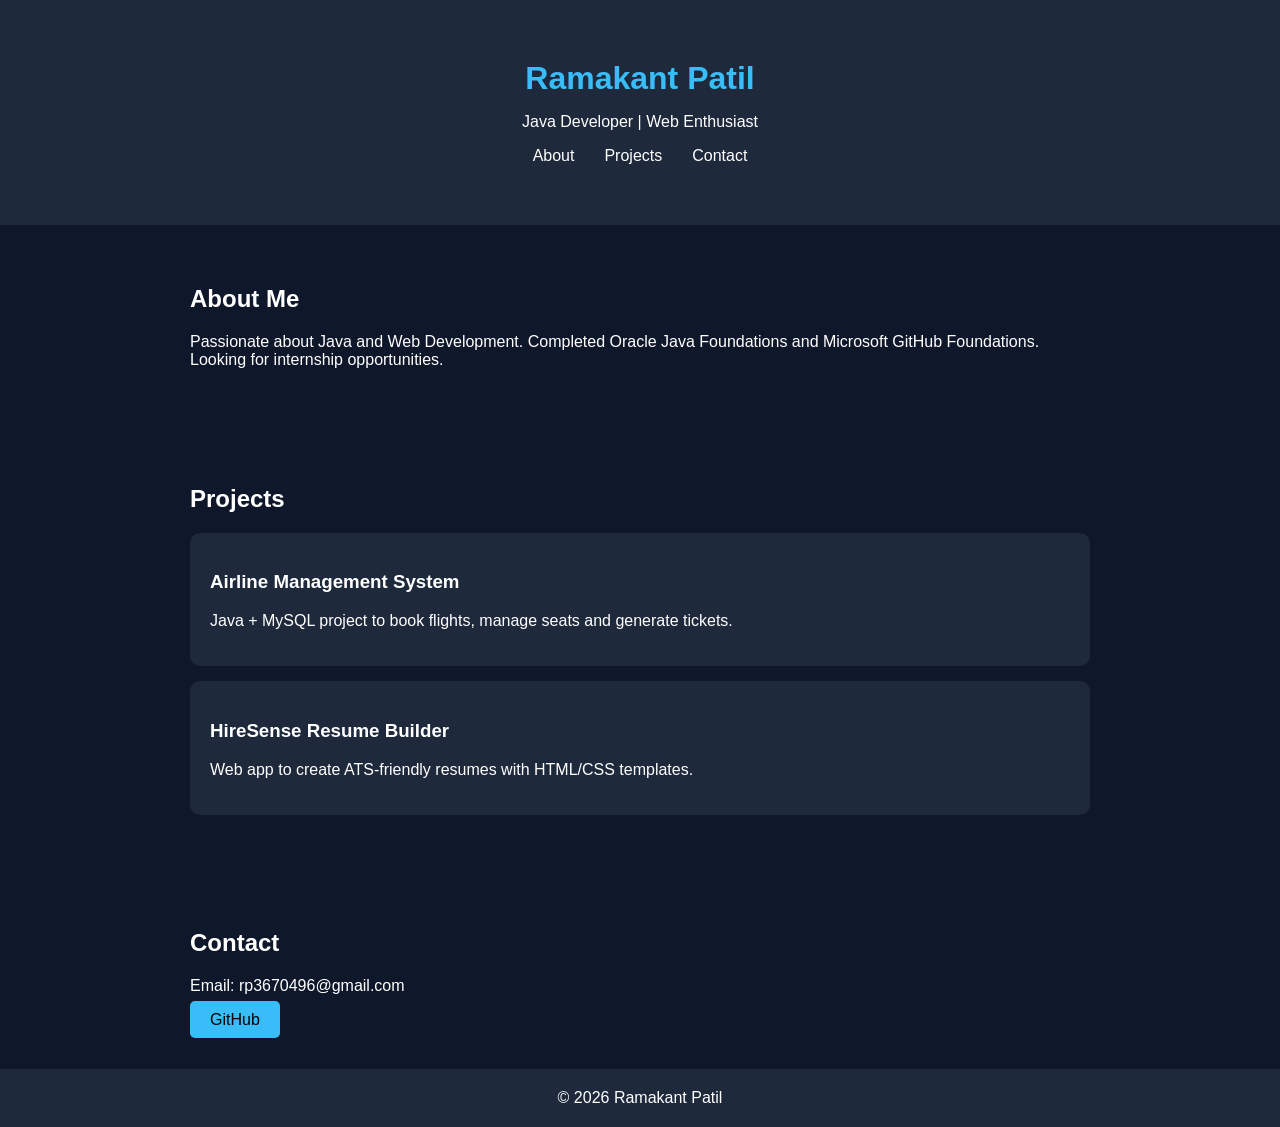
<file: projects.html>
<!DOCTYPE html>
<html lang="en">
<head>
<meta charset="UTF-8">
<meta name="viewport" content="width=device-width, initial-scale=1.0">
<title>Ramakant Patil | Portfolio</title>
<style>
  body{font-family:Arial,sans-serif;margin:0;background:#0f172a;color:#fff}
  header{background:#1e293b;padding:60px 20px;text-align:center}
  header h1{color:#38bdf8;margin:0}
  nav a{color:#fff;margin:0 15px;text-decoration:none}
  section{padding:40px 20px;max-width:900px;margin:auto}
  .card{background:#1e293b;padding:20px;border-radius:10px;margin:15px 0}
  .btn{background:#38bdf8;color:#000;padding:10px 20px;border-radius:5px;text-decoration:none}
  footer{text-align:center;padding:20px;background:#1e293b}
</style>
</head>
<body>
<header>
  <h1>Ramakant Patil</h1>
  <p>Java Developer | Web Enthusiast</p>
  <nav>
    <a href="#about">About</a><a href="#projects">Projects</a><a href="#contact">Contact</a>
  </nav>
</header>

<section id="about">
  <h2>About Me</h2>
  <p>Passionate about Java and Web Development. Completed Oracle Java Foundations and Microsoft GitHub Foundations. Looking for internship opportunities.</p>
</section>

<section id="projects">
  <h2>Projects</h2>
  <div class="card">
    <h3>Airline Management System</h3>
    <p>Java + MySQL project to book flights, manage seats and generate tickets.</p>
  </div>
  <div class="card">
    <h3>HireSense Resume Builder</h3>
    <p>Web app to create ATS-friendly resumes with HTML/CSS templates.</p>
  </div>
</section>

<section id="contact">
  <h2>Contact</h2>
  <p>Email: rp3670496@gmail.com</p>
  <a class="btn" href="https://github.com/yourusername">GitHub</a>
</section>

<footer>© 2026 Ramakant Patil</footer>

</body>
</html>
</file>
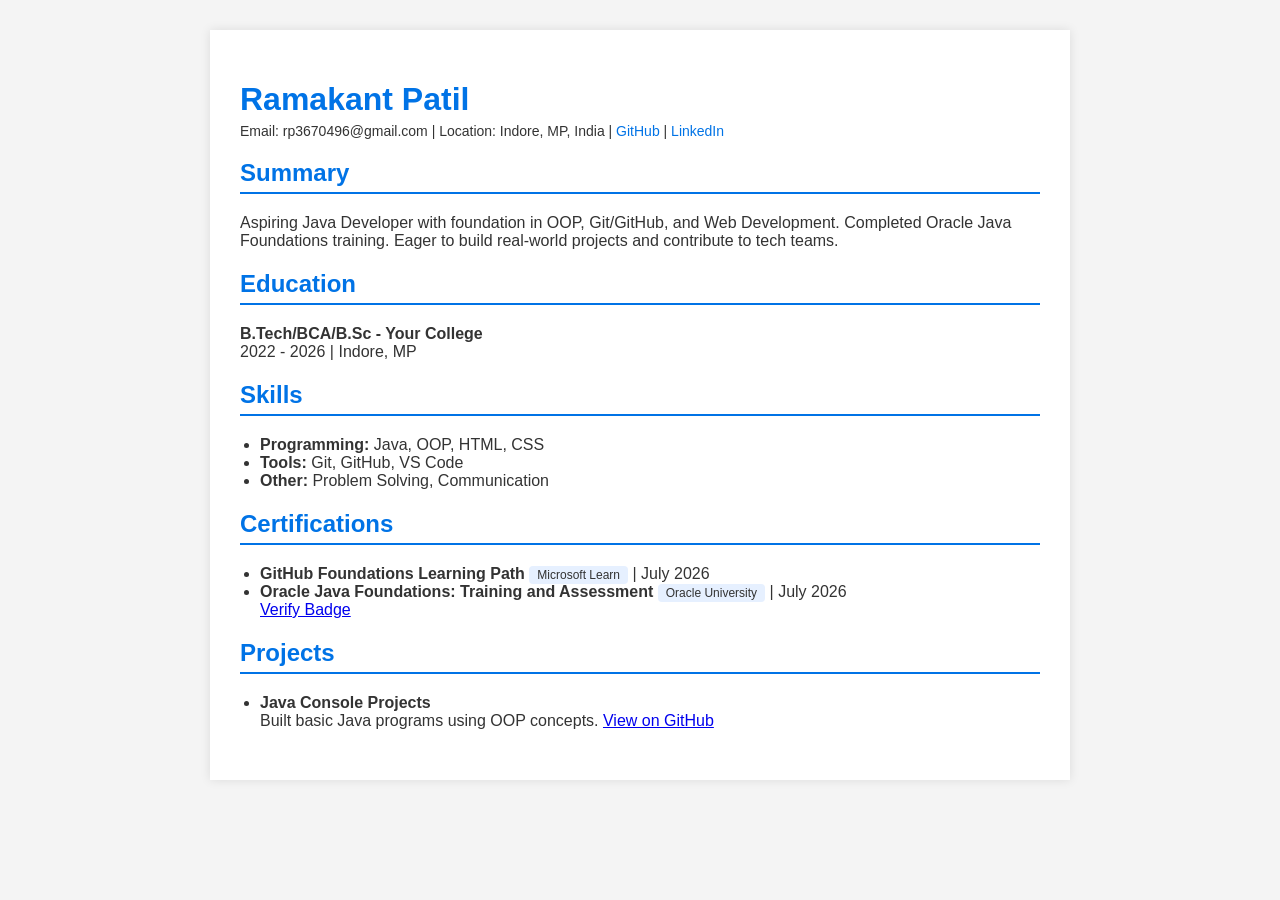
<file: resume.html>
<!DOCTYPE html>
<html lang="en">
<head>
  <meta charset="UTF-8">
  <meta name="viewport" content="width=device-width, initial-scale=1.0">
  <title>Ramakant Patil - Resume</title>
  <style>
    body { font-family: Arial, sans-serif; margin: 0; padding: 0; background: #f4f4f4; color: #333; }
    .container { max-width: 800px; margin: 30px auto; background: #fff; padding: 30px; box-shadow: 0 0 10px rgba(0,0,0,0.1); }
    h1 { color: #0073e6; margin-bottom: 5px; }
    h2 { color: #0073e6; border-bottom: 2px solid #0073e6; padding-bottom: 5px; margin-top: 20px; }
    .contact { font-size: 14px; margin-bottom: 15px; }
    .contact a { color: #0073e6; text-decoration: none; }
    ul { padding-left: 20px; }
    .section { margin-bottom: 20px; }
    .badge { background: #e6f0ff; padding: 2px 8px; border-radius: 4px; font-size: 12px; }
  </style>
</head>
<body>
  <div class="container">
    <h1>Ramakant Patil</h1>
    <div class="contact">
      Email: rp3670496@gmail.com | Location: Indore, MP, India 
      | <a href="https://github.com/yourusername" target="_blank">GitHub</a> 
      | <a href="https://linkedin.com/in/yourprofile" target="_blank">LinkedIn</a>
    </div>

    <div class="section">
      <h2>Summary</h2>
      <p>Aspiring Java Developer with foundation in OOP, Git/GitHub, and Web Development. 
      Completed Oracle Java Foundations training. Eager to build real-world projects and contribute to tech teams.</p>
    </div>

    <div class="section">
      <h2>Education</h2>
      <p><strong>B.Tech/BCA/B.Sc - Your College</strong><br>
      2022 - 2026 | Indore, MP</p>
    </div>

    <div class="section">
      <h2>Skills</h2>
      <ul>
        <li><strong>Programming:</strong> Java, OOP, HTML, CSS</li>
        <li><strong>Tools:</strong> Git, GitHub, VS Code</li>
        <li><strong>Other:</strong> Problem Solving, Communication</li>
      </ul>
    </div>

    <div class="section">
      <h2>Certifications</h2>
      <ul>
        <li>
          <strong>GitHub Foundations Learning Path</strong> 
          <span class="badge">Microsoft Learn</span> | July 2026
        </li>
        <li>
          <strong>Oracle Java Foundations: Training and Assessment</strong> 
          <span class="badge">Oracle University</span> | July 2026 
          <br><a href="https://rb.gy/pp2dkf" target="_blank">Verify Badge</a>
        </li>
      </ul>
    </div>

    <div class="section">
      <h2>Projects</h2>
      <ul>
        <li>
          <strong>Java Console Projects</strong><br>
          Built basic Java programs using OOP concepts. <a href="https://github.com/yourusername/java-projects" target="_blank">View on GitHub</a>
        </li>
      </ul>
    </div>
  </div>
</body>
</html>
</file>
